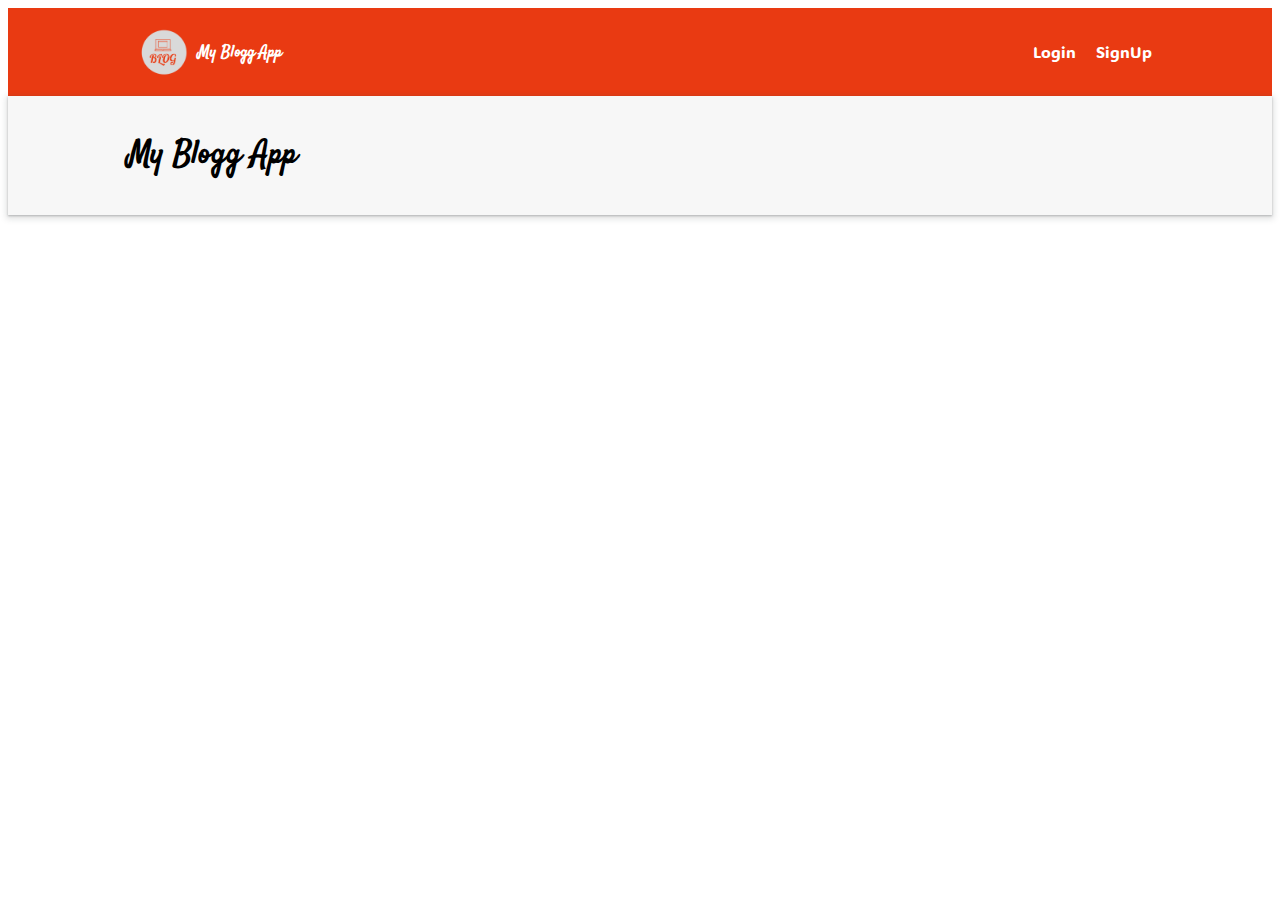
<file: index.html>
<!DOCTYPE html>
<html lang="en">
<head>
    <meta charset="UTF-8">
    <meta name="viewport" content="width=device-width, initial-scale=1.0">
    <title>myblog</title>
    <link href="https://cdn.jsdelivr.net/npm/bootstrap@5.3.1/dist/css/bootstrap.min.css" rel="stylesheet" integrity="sha384-4bw+/aepP/YC94hEpVNVgiZdgIC5+VKNBQNGCHeKRQN+PtmoHDEXuppvnDJzQIu9" crossorigin="anonymous">
    <link rel="stylesheet" href="./style/index.css">
    <link rel="preconnect" href="https://fonts.googleapis.com">
    <link rel="preconnect" href="https://fonts.googleapis.com">
    <link rel="preconnect" href="https://fonts.gstatic.com" crossorigin>
    <link href="https://fonts.googleapis.com/css2?family=ADLaM+Display&family=Satisfy&display=swap" rel="stylesheet">
</head>
<body>
    
    <div class="navbar">
        <div class="heading">
            <img src="./image/blog-logo.png" alt="" width="50" class="logo"><h4>My Blogg App</h4>
        </div>
        <div class="logsinbtn">
            <a href="./pages/login.html" style="text-decoration: none; color: white;"><p>Login</p></a> 
            <a href="./pages/signup.html" style="text-decoration: none; color: white;"><p>SignUp</p></a> 
        </div>
    </div>
    
    <!-- navbar -->
    
    <!-- heading -->
    <div class="signupheading">
    <div class="signupheading1">
        <h1>My Blogg App</h1>
    </div>
    </div>


    <script src="https://cdn.jsdelivr.net/npm/bootstrap@5.3.1/dist/js/bootstrap.bundle.min.js" integrity="sha384-HwwvtgBNo3bZJJLYd8oVXjrBZt8cqVSpeBNS5n7C8IVInixGAoxmnlMuBnhbgrkm" crossorigin="anonymous"></script>
</body>
</html>
</file>
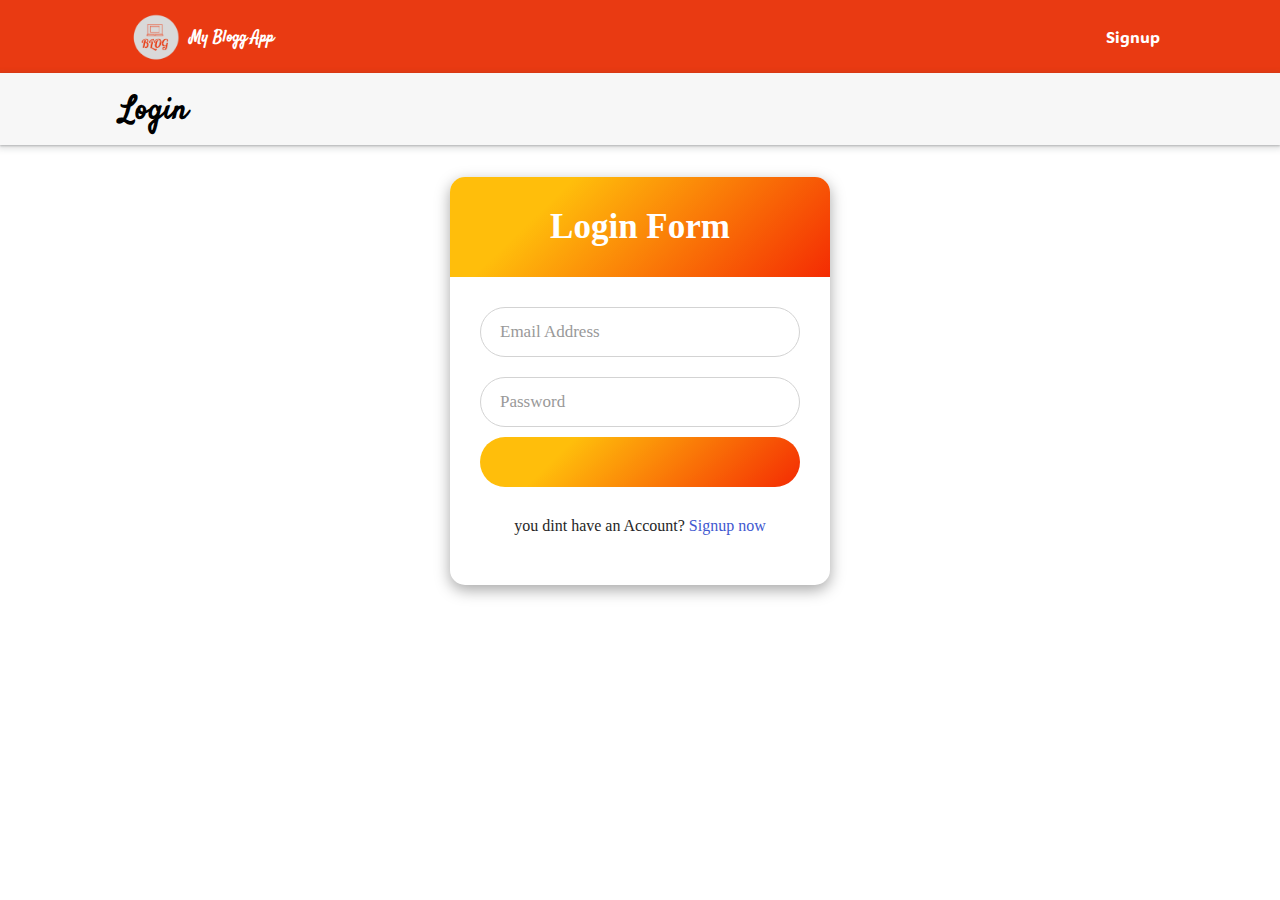
<file: pages/login.html>
<!DOCTYPE html>
<html lang="en">
<head>
    <meta charset="UTF-8">
    <meta name="viewport" content="width=device-width, initial-scale=1.0">
    <title>myblog</title>
    <link href="https://cdn.jsdelivr.net/npm/bootstrap@5.3.1/dist/css/bootstrap.min.css" rel="stylesheet" integrity="sha384-4bw+/aepP/YC94hEpVNVgiZdgIC5+VKNBQNGCHeKRQN+PtmoHDEXuppvnDJzQIu9" crossorigin="anonymous">
    <link rel="stylesheet" href="../style/login.css">
    <link rel="preconnect" href="https://fonts.googleapis.com">
    <link rel="preconnect" href="https://fonts.googleapis.com">
    <link rel="preconnect" href="https://fonts.gstatic.com" crossorigin>
    <link href="https://fonts.googleapis.com/css2?family=ADLaM+Display&family=Satisfy&display=swap" rel="stylesheet">
</head>
<body>
    
    <div class="navbar">
        <div class="heading">
            <img src="../image/blog-logo.png" alt="" width="50" class="logo"><h4>My Blogg App</h4>
        </div>
        <div class="logsinbtn">
            <a href="./signup.html" style="text-decoration: none; color: white;"><p>Signup</p></a> 
        </div>
    </div>
    
    <!-- navbar -->
    
    <!-- heading -->
    <div class="signupheading">
    <div class="signupheading1">
        <h1>Login</h1>
    </div>
    </div>





<!-- Login Form -->


<div class="wrapper">
    <div class="title">
       Login Form
    </div>
    <form action="#">
       <div class="field">
          <input type="text" id="email" required>
          <label>Email Address</label>
       </div>
       <div class="field">
          <input type="password" id="password" required>
          <label>Password</label>
       </div>
       <div class="field">
        <a href="./profile.html">
            <input type="button" name="login">
        </a>
       </div>
       <div class="signup-link">
          you dint have an Account? <a href="./signup.html">Signup now</a>
       </div>
    </form>
 </div>




















    <script src="https://cdn.jsdelivr.net/npm/bootstrap@5.3.1/dist/js/bootstrap.bundle.min.js" integrity="sha384-HwwvtgBNo3bZJJLYd8oVXjrBZt8cqVSpeBNS5n7C8IVInixGAoxmnlMuBnhbgrkm" crossorigin="anonymous"></script>
</body>
</html>
</file>
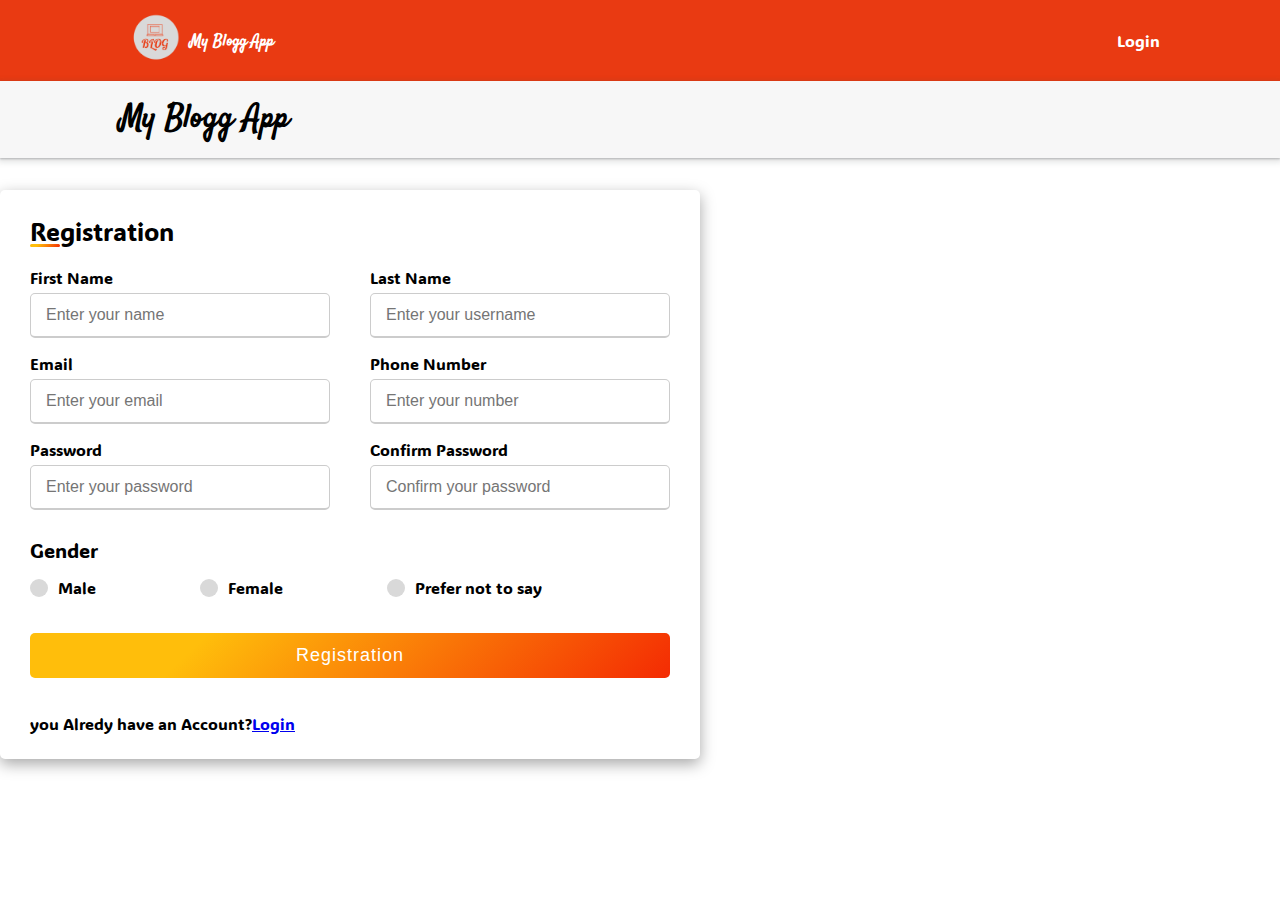
<file: pages/signup.html>
<!DOCTYPE html>
<html lang="en">
<head>
    <meta charset="UTF-8">
    <meta name="viewport" content="width=device-width, initial-scale=1.0">
    <title>myblog</title>
    <link href="https://cdn.jsdelivr.net/npm/bootstrap@5.3.1/dist/css/bootstrap.min.css" rel="stylesheet" integrity="sha384-4bw+/aepP/YC94hEpVNVgiZdgIC5+VKNBQNGCHeKRQN+PtmoHDEXuppvnDJzQIu9" crossorigin="anonymous">
    <link rel="stylesheet" href="../style/Signup.css">
    <link rel="preconnect" href="https://fonts.googleapis.com">
    <link rel="preconnect" href="https://fonts.googleapis.com">
    <link rel="preconnect" href="https://fonts.gstatic.com" crossorigin>
    <link href="https://fonts.googleapis.com/css2?family=ADLaM+Display&family=Satisfy&display=swap" rel="stylesheet">
</head>
<body>
    
  
  <div class="navbar">
    <div class="heading">
      <a href="../index.html">
        
        <img src="../image/blog-logo.png" alt="" width="50" class="logo">
        
      </a>
      <h4>My Blogg App</h4>
    </div>
    <div class="logsinbtn">
      <a href="./pages/login.html" style="text-decoration: none; color: white;"><p>Login</p></a> 
      <!-- <a href="./pages/signup.html" style="text-decoration: none; color: white;"><p>SignUp</p></a>  -->
    </div>
  </div>
  
  <!-- navbar -->
  
  <!-- heading -->
  <div class="signupheading">
    <div class="signupheading1">
      <h1>My Blogg App</h1>
    </div>
  </div>
  
  
  
  
  <!-- SognUp Form -->
  
  
  <div class="custom-loader" id="Spiner"></div>
    <div class="container">
    <div class="title">Registration</div>
    <div class="content">
      <form action="#">
        <div class="user-details">
          <div class="input-box">
            <span class="details">First Name</span>
            <input type="text" placeholder="Enter your name" required id="fName">
          </div>
          <div class="input-box">
            <span class="details">Last Name</span>
            <input type="text" placeholder="Enter your username" required id="lName">
          </div>
          <div class="input-box">
            <span class="details">Email</span>
            <input type="email" placeholder="Enter your email" required id="email">
          </div>
          <div class="input-box">
            <span class="details">Phone Number</span>
            <input type="number" placeholder="Enter your number" required id="phone">
          </div>
          <div class="input-box">
            <span class="details">Password</span>
            <input type="password" placeholder="Enter your password" required id="password">
          </div>
          <div class="input-box">
            <span class="details">Confirm Password</span>
            <input type="password" placeholder="Confirm your password" required id="Cpassword">
          </div>
        </div>
        <div class="gender-details">
          <input type="radio" name="gender" id="dot-1">
          <input type="radio" name="gender" id="dot-2">
          <input type="radio" name="gender" id="dot-3">
          <span class="gender-title">Gender</span>
          <div class="category">
            <label for="dot-1">
            <span class="dot one"></span>
            <span class="gender">Male</span>
          </label>
          <label for="dot-2">
            <span class="dot two"></span>
            <span class="gender">Female</span>
          </label>
          <label for="dot-3">
            <span class="dot three"></span>
            <span class="gender">Prefer not to say</span>
            </label>
          </div>
        </div>
        <div class="button">
            <a href="./profile.html">
                <button id="sign">Registration</button>
            </a>
        </div>
      </form>
      <p>you Alredy have an Account?<a href="./login.html">Login</a></p>
    </div>
  </div>
























    <script src="https://cdn.jsdelivr.net/npm/bootstrap@5.3.1/dist/js/bootstrap.bundle.min.js" integrity="sha384-HwwvtgBNo3bZJJLYd8oVXjrBZt8cqVSpeBNS5n7C8IVInixGAoxmnlMuBnhbgrkm" crossorigin="anonymous"></script>
    <script src="../js/app.js"></script>
</body>
</html>
</file>
<file: style/index.css>
.navbar{
    display: flex;
    justify-content: space-between;
    align-items:center;
    padding-left:120px ;
    padding-right:120px ;
    background-color: #e93a12;
    /* width: 100%; */
    color: white;

    padding-bottom: 10px;
    padding-top: 10px;
}
.heading{
    display: flex;
    padding-top: 2px;
    font-family: 'Satisfy', cursive;
}
.logo{
    margin: 1px 10px;
}

.navbar > .logsinbtn{
    height: 40px;    
  display: flex;
  justify-content: center;
  align-items: center;
  column-gap: 20px;
  font-family: 'ADLaM Display', cursive;

}
.navbar > .logsinbtn > p{
margin-top: 14px;

}
.navbar > .heading{
  display: flex;
  justify-content: center;
  align-items: center;
}
.signupheading{
    padding-left:120px ;
    padding-top:15px ;
    padding-bottom:15px ;
    display: flex;
    justify-content: space-between;
    align-items: center;
    background-color: #f7f7f7;
    font-family: 'Satisfy', cursive;
    /* box-shadow: 0px 15px 10px -15px #c5c5c5;     */
    box-shadow: rgba(60, 64, 67, 0.3) 0px 1px 2px 0px, rgba(60, 64, 67, 0.15) 0px 2px 6px 2px;
}
</file>
<file: style/login.css>
.navbar{
    display: flex;
    justify-content: space-between;
    align-items:center;
    padding-left:120px ;
    padding-right:120px ;
    background-color: #e93a12;
    /* width: 100%; */
    color: white;

    padding-bottom: 10px;
    padding-top: 10px;
}
.heading{
    display: flex;
    padding-top: 2px;
    font-family: 'Satisfy', cursive;
}
.logo{
    margin: 1px 10px;
}

.navbar > .logsinbtn{
    height: 40px;    
  display: flex;
  justify-content: center;
  align-items: center;
  column-gap: 20px;
  font-family: 'ADLaM Display', cursive;

}
.navbar > .logsinbtn > p{
margin-top: 14px;

}
.navbar > .heading{
  display: flex;
  justify-content: center;
  align-items: center;
}
.signupheading{
    padding-left:120px ;
    padding-top:15px ;
    padding-bottom:10px ;
    display: flex;
    justify-content: space-between;
    align-items: center;
    background-color: #f7f7f7;
    font-family: 'Satisfy', cursive;
    /* box-shadow: 0px 15px 10px -15px #c5c5c5;     */
    box-shadow: rgba(60, 64, 67, 0.3) 0px 1px 2px 0px, rgba(60, 64, 67, 0.15) 0px 2px 6px 2px;
}














*{
  margin: 0;
  padding: 0;
  box-sizing: border-box;
  /* font-family: 'Poppins', sans-serif; */
}

::selection{
    background: #4158d0;
    color: #fff;
}
.wrapper{
    /* align-items: center; */
    /* justify-content: center; */
    margin: auto;
    display: grid;
  width: 380px;
  background: #fff;
  border-radius: 15px;
  box-shadow: rgba(0, 0, 0, 0.35) 0px 5px 15px;    
margin-top: 2em;
margin-bottom: 2em;
}
.wrapper .title{
  font-size: 35px;
  font-weight: 600;
  text-align: center;
  line-height: 100px;
  color: #fff;
  user-select: none;
  border-radius: 15px 15px 0 0;
  background-color: #f42b03;
  background-image: linear-gradient(316deg, #f42b03 0%, #ffbe0b 74%);
  
  }
.wrapper form{
  padding: 10px 30px 50px 30px;
}
.wrapper form .field{
  height: 50px;
  width: 100%;
  margin-top: 20px;
  position: relative;
}
.wrapper form .field input{
  height: 100%;
  width: 100%;
  outline: none;
  font-size: 17px;
  padding-left: 20px;
  border: 1px solid lightgrey;
  border-radius: 25px;
  transition: all 0.3s ease;
}
.wrapper form .field input:focus,
form .field input:valid{
  border-color: #e93a12;
}
.wrapper form .field label{
  position: absolute;
  top: 50%;
  left: 20px;
  color: #999999;
  font-weight: 400;
  font-size: 17px;
  pointer-events: none;
  transform: translateY(-50%);
  transition: all 0.3s ease;
}
form .field input:focus ~ label,
form .field input:valid ~ label{
  top: 0%;
  font-size: 16px;
  color: #f42b03;
  background: #ffffffdc;
  transform: translateY(-50%);
}
form .content{
  display: flex;
  width: 100%;
  height: 50px;
  font-size: 16px;
  align-items: center;
  justify-content: space-around;
}
form .content .checkbox{
  display: flex;
  align-items: center;
  justify-content: center;
}
form .content input{
  width: 15px;
  height: 15px;
  background: red;
}
form .content label{
  color: #262626;
  user-select: none;
  padding-left: 5px;
}
form .content .pass-link{
  color: "";
}
form .field input[type="button"]{
  color: #fff;
  border: none;
  padding-left: 0;
  margin-top: -10px;
  font-size: 20px;
  font-weight: 500;
  cursor: pointer;
  background-color: #f42b03;
  background-image: linear-gradient(316deg, #f42b03 0%, #ffbe0b 74%);
    transition: all 0.3s ease;
  font-family: 'ADLaM Display', cursive;

}
form .field input[type="button"]:active{
  transform: scale(0.95);
}
form .signup-link{
  color: #262626;
  margin-top: 20px;
  text-align: center;
}
form .pass-link a,
form .signup-link a{
  color: #4158d0;
  text-decoration: none;
}
form .pass-link a:hover,
form .signup-link a:hover{
  text-decoration: underline;
}
</file>
<file: style/Signup.css>
.navbar{
    display: flex;
    justify-content: space-between;
    align-items:center;
    padding-left:120px ;
    padding-right:120px ;
    background-color: #e93a12;
    /* width: 100%; */
    color: white;

    padding-bottom: 10px;
    padding-top: 10px;
}
.heading{
    display: flex;
    padding-top: 2px;
    font-family: 'Satisfy', cursive;
}
.logo{
    margin: 1px 10px;
}

.navbar > .logsinbtn{
    height: 40px;    
  display: flex;
  justify-content: center;
  align-items: center;
  column-gap: 20px;
  font-family: 'ADLaM Display', cursive;

}
.navbar > .logsinbtn > p{
margin-top: 14px;

}
.navbar > .heading{
  display: flex;
  justify-content: center;
  align-items: center;
}
.signupheading{
    padding-left:120px ;
    padding-top:15px ;
    padding-bottom:15px ;
    display: flex;
    justify-content: space-between;
    align-items: center;
    background-color: #f7f7f7;
    font-family: 'Satisfy', cursive;
    /* box-shadow: 0px 15px 10px -15px #c5c5c5;     */
    box-shadow: rgba(60, 64, 67, 0.3) 0px 1px 2px 0px, rgba(60, 64, 67, 0.15) 0px 2px 6px 2px;
}




























*{
  margin: 0;
  padding: 0;
  box-sizing: border-box;
}
.container{
  max-width: 700px;
  width: 100%;
  background-color: #fff;
  padding: 25px 30px;
  border-radius: 5px;
  /* box-shadow: 0 5px 10px rgba(0,0,0,0.15); */
  box-shadow: rgba(0, 0, 0, 0.35) 0px 5px 15px;    
  margin-top: 2em;
  margin-bottom: 2em;
  font-family: 'ADLaM Display', cursive;
  
}
.container .title{
  font-size: 25px;
  font-weight: 500;
  position: relative;
}
.container .title::before{
  content: "";
  position: absolute;
  left: 0;
  bottom: 0;
  height: 3px;
  width: 30px;
  border-radius: 5px;
  background-color: #f42b03;
  background-image: linear-gradient(316deg, #f42b03 0%, #ffbe0b 74%);
  /* background: linear-gradient(135deg, #71b7e6, #9b59b6); */
}
.content form .user-details{
  display: flex;
  flex-wrap: wrap;
  justify-content: space-between;
  margin: 20px 0 12px 0;
}
form .user-details .input-box{
  margin-bottom: 15px;
  width: calc(100% / 2 - 20px);
}
form .input-box span.details{
  display: block;
  font-weight: 500;
  margin-bottom: 5px;
}
.user-details .input-box input{
  height: 45px;
  width: 100%;
  outline: none;
  font-size: 16px;
  border-radius: 5px;
  padding-left: 15px;
  border: 1px solid #ccc;
  border-bottom-width: 2px;
  transition: all 0.3s ease;
}
.user-details .input-box input:focus,
.user-details .input-box input:valid{
  border-color: #f42b03;
}
 form .gender-details .gender-title{
  font-size: 20px;
  font-weight: 500;
 }
 form .category{
   display: flex;
   width: 80%;
   margin: 14px 0 ;
   justify-content: space-between;
 }
 form .category label{
   display: flex;
   align-items: center;
   cursor: pointer;
 }
 form .category label .dot{
  height: 18px;
  width: 18px;
  border-radius: 50%;
  margin-right: 10px;
  background: #d9d9d9;
  border: 5px solid transparent;
  transition: all 0.3s ease;
}
 #dot-1:checked ~ .category label .one,
 #dot-2:checked ~ .category label .two,
 #dot-3:checked ~ .category label .three{
   background: #fff ;
   border-color: #e93a12;
 }
 form input[type="radio"]{
   display: none;
 }
 form .button{
   height: 45px;
   margin: 35px 0
 }
 form .button button  {
   height: 100%;
   width: 100%;
   border-radius: 5px;
   border: none;
   color: #fff;
   font-size: 18px;
   font-weight: 500;
   letter-spacing: 1px;
   cursor: pointer;
   transition: all 0.3s ease;
   /* background: linear-gradient(135deg, #71b7e6, #9b59b6); */
   background-color: #f42b03;
   background-image: linear-gradient(316deg, #f42b03 0%, #ffbe0b 74%);
 
 }
 form .button input:hover{
  /* transform: scale(0.99); */
  background-color: #f42b03;
  background-image: linear-gradient(316deg, #f42b03 0%, #ffbe0b 74%);

  /* background: linear-gradient(-135deg, #71b7e6, #9b59b6); */
  }
 @media(max-width: 584px){
 .container{
  max-width: 100%;
}
form .user-details .input-box{
    margin-bottom: 15px;
    width: 100%;
  }
  form .category{
    width: 100%;
  }
  .content form .user-details{
    max-height: 300px;
    overflow-y: scroll;
  }
  .user-details::-webkit-scrollbar{
    width: 5px;
  }
  }
  @media(max-width: 459px){
  .container .content .category{
    flex-direction: column;
  }
}

















.custom-loader {
  width: 100px;
  height: 100px;
  border-radius: 50%;
  border: 5px;
  background: 
    radial-gradient(farthest-side,#e93a12 94%,#0000) top/4px 4px no-repeat,
    conic-gradient(#0000 30%,#e93a12);
  -webkit-mask: radial-gradient(farthest-side,#0000 calc(100% - 4px),#000 0);
  animation:s3 1s infinite linear;
  display: none;
  /* display: flex; */
}

@keyframes s3{ 
  100%{transform: rotate(1turn)}
}
</file>
